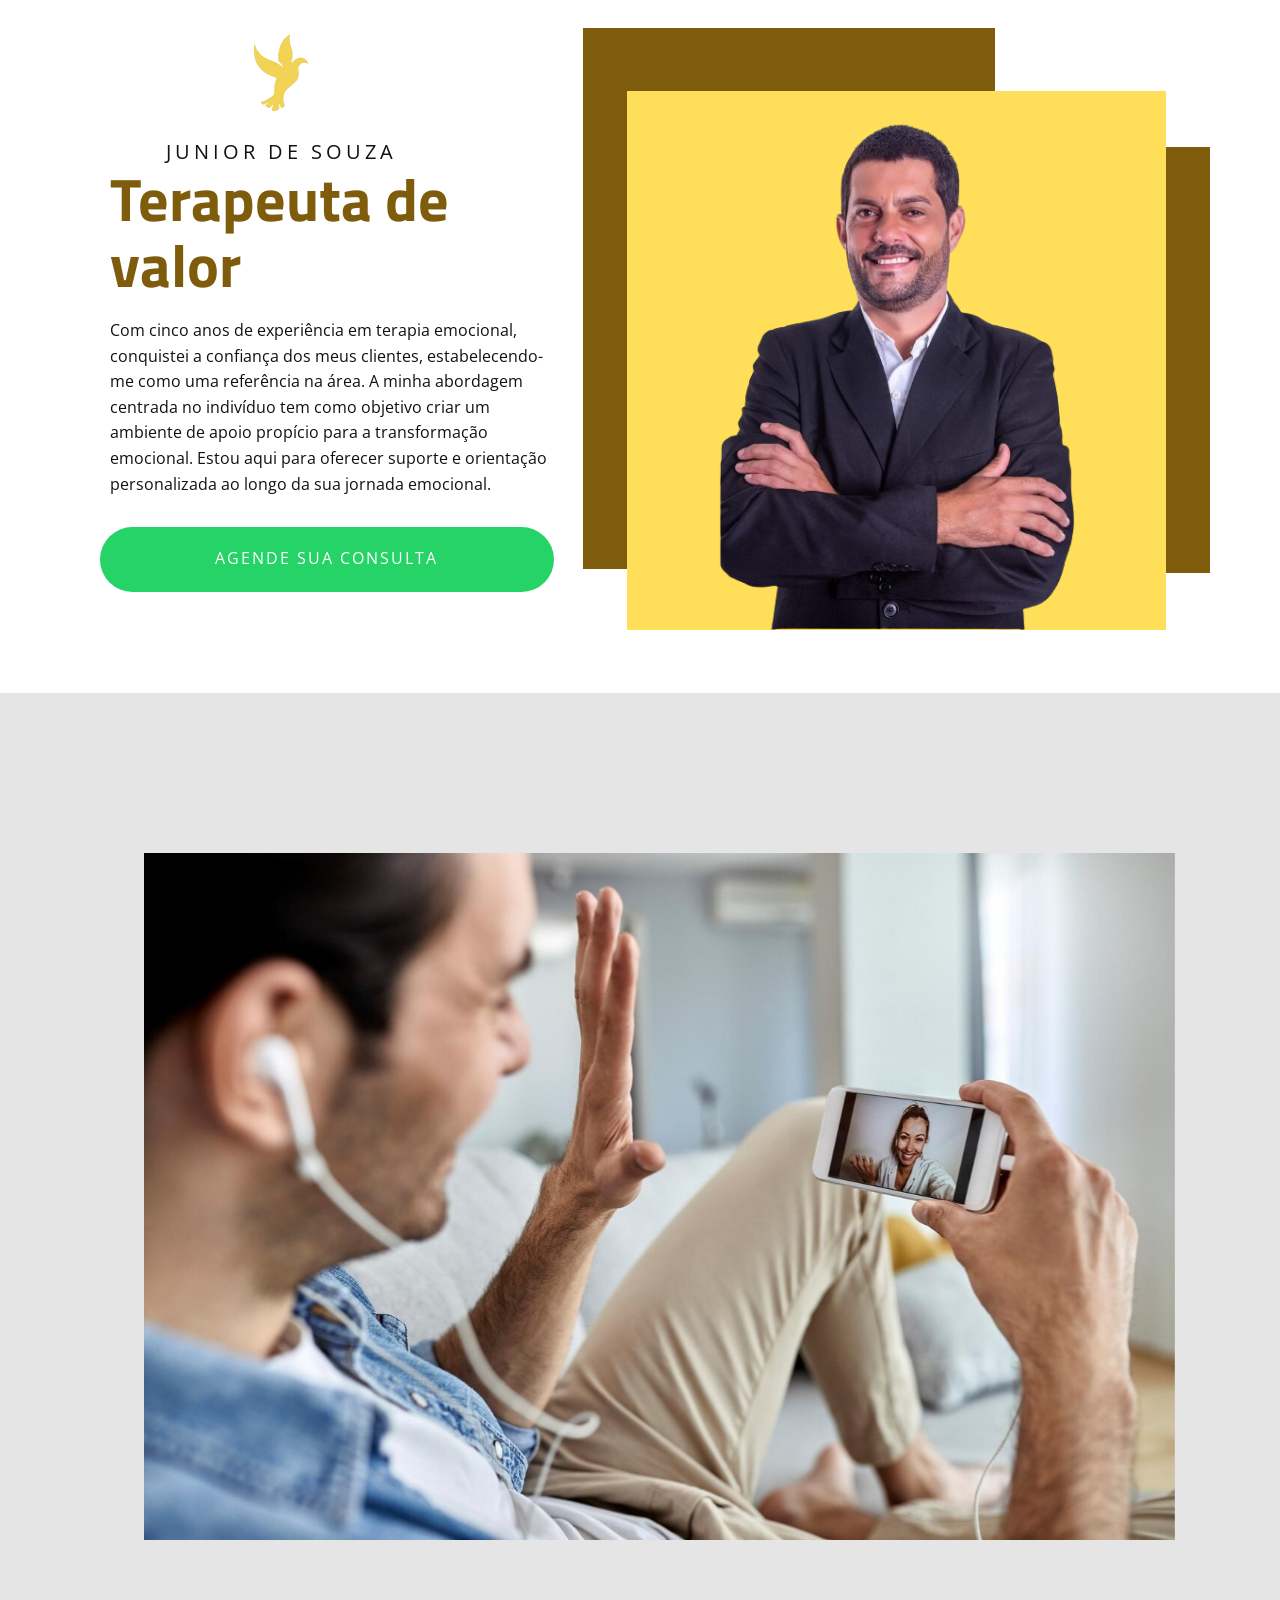
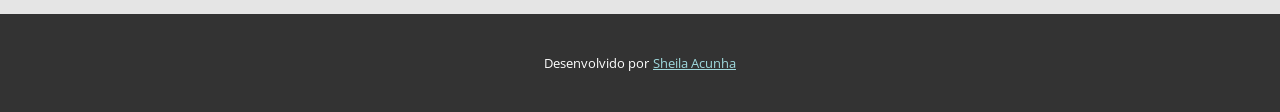
<file: index.html>
<!DOCTYPE html>
<html style="font-size: 16px;" lang="pt">

<head>
  <meta name="viewport" content="width=device-width, initial-scale=1.0">
  <meta charset="utf-8">
  <meta name="theme-color" content="#9fd9dd">
  <meta property="og:title" content="Junior | Terapeuta de Valor">
  <meta name="description" content="Faça sua terapia do conforto de sua casa.">
  <meta property="og:type" content="website">
  <meta data-intl-tel-input-cdn-path="intlTelInput/">
  <meta property="og:image" content="./images/jr.png">

  <link rel="stylesheet" href="nicepage.css" media="screen">
  <link rel="stylesheet" href="Página-1.css" media="screen">
  <script class="u-script" type="text/javascript" src="jquery-1.9.1.min.js" defer=""></script>
  <script class="u-script" type="text/javascript" src="nicepage.js" defer=""></script>
  <link rel="shortcut icon" href="./images/logo-2.png" type="image/x-icon">
  <link id="u-theme-google-font" rel="stylesheet"
    href="https://fonts.googleapis.com/css?family=Roboto:100,100i,300,300i,400,400i,500,500i,700,700i,900,900i|Open+Sans:300,300i,400,400i,500,500i,600,600i,700,700i,800,800i">
  <link id="u-page-google-font" rel="stylesheet"
    href="https://fonts.googleapis.com/css?family=Open+Sans:300,300i,400,400i,500,500i,600,600i,700,700i,800,800i|Titillium+Web:200,200i,300,300i,400,400i,600,600i,700,700i,900|Titillium+Web:200,200i,300,300i,400,400i,600,600i,700,700i,900">
  <script async src="https://www.googletagmanager.com/gtag/js?id=G-GEEVSQFXSE"></script>
  <script>
    window.dataLayer = window.dataLayer || [];
    function gtag() { dataLayer.push(arguments); }
    gtag('js', new Date());

    gtag('config', 'G-GEEVSQFXSE');
  </script>

  <title>Junior | Terapeuta de Valor</title>

</head>

<body data-path-to-root="./" data-include-products="false" class="u-body u-xl-mode" data-lang="pt">

  <section class="u-clearfix u-valign-middle-lg u-white u-section-1" id="carousel_8019">
    <div class="u-clearfix u-sheet u-valign-middle-lg u-valign-middle-xl u-sheet-1">
      <div
        class="data-layout-selected u-clearfix u-expanded-width-md u-expanded-width-sm u-expanded-width-xs u-layout-wrap u-layout-wrap-1">
        <div class="u-layout">
          <div class="u-layout-row">
            <div class="u-align-left u-container-style u-layout-cell u-left-cell u-size-27 u-white u-layout-cell-1"
              data-animation-name="customAnimationIn" data-animation-duration="1500">
              <div class="u-container-layout u-valign-top-md u-valign-top-sm u-valign-top-xs u-container-layout-1">
                <img class="u-image u-image-contain u-image-default u-preserve-proportions u-image-1"
                  src="images/logo-2.png" alt="" data-image-width="64" data-image-height="83">
                <h5
                  class="u-align-center-sm u-align-center-xs u-align-left-lg u-align-left-md u-align-left-xl u-text u-text-1"
                  data-animation-name="flipIn" data-animation-duration="1500" data-animation-direction="X"
                  data-animation-delay="750">Junior de Souza </h5>
                <h1
                  class="u-align-center-sm u-align-center-xs u-align-left-lg u-align-left-md u-align-left-xl u-text u-text-custom-color-2 u-text-2"
                  data-animation-name="flipIn" data-animation-duration="1500" data-animation-direction="X"
                  data-animation-delay="1000">Terapeuta de valor</h1>
                <p class="u-align-center-sm u-align-center-xs u-align-left-lg u-align-left-md u-align-left-xl u-text u-text-3"
                  data-animation-name="customAnimationIn" data-animation-duration="1500" data-animation-delay="250"> Com
                  cinco anos de experiência em terapia emocional, conquistei a confiança dos meus clientes,
                  estabelecendo-me como uma referência na área. A minha abordagem centrada no indivíduo tem como
                  objetivo criar um ambiente de apoio propício para a transformação emocional. Estou aqui para oferecer
                  suporte e orientação personalizada ao longo da sua jornada emocional.</p>
                <a href="https://wa.link/vuylq7"
                  class="u-active-palette-1-light-2 u-align-center-sm u-align-center-xs u-align-left-lg u-align-left-md u-align-left-xl u-border-none u-btn u-btn-round u-button-style u-custom-color-3 u-hover-custom-color-3 u-radius u-btn-1"
                  data-animation-name="customAnimationIn" data-animation-duration="1500" data-animation-delay="750"
                  target="_blank">agende sua consulta </a>
              </div>
            </div>
            <div class="u-container-style u-layout-cell u-right-cell u-shape-rectangle u-size-33 u-layout-cell-2"
              data-animation-name="customAnimationIn" data-animation-duration="1500" data-animation-delay="0">
              <div class="u-container-layout u-container-layout-2">
                <div class="custom-expanded u-custom-color-2 u-shape u-shape-rectangle u-shape-1"
                  data-animation-name="customAnimationIn" data-animation-duration="1500" data-animation-delay="750">
                </div>
                <div class="custom-expanded u-custom-color-2 u-shape u-shape-rectangle u-shape-2"
                  data-animation-name="customAnimationIn" data-animation-duration="1500" data-animation-delay="750">
                </div>
                <div
                  class="u-container-style u-custom-color-1 u-group u-preserve-proportions u-shape-rectangle u-group-1">
                  <div class="u-container-layout u-valign-bottom-md u-valign-bottom-xl u-container-layout-3">
                    <img class="custom-expanded u-image u-image-contain u-image-default u-image-2"
                      src="images/terno1-sem-fundo.png" alt="" data-image-width="447" data-image-height="559">
                  </div>
                </div>
              </div>
            </div>
          </div>
        </div>
      </div>
    </div>
  </section>
  <section class="u-clearfix u-grey-10 u-section-2" id="carousel_e273">
    <div class="u-expanded-width u-shape u-shape-rectangle u-white u-shape-1" data-animation-name="customAnimationIn"
      data-animation-duration="1750"></div>
    <div class="u-bottom-left-radius-20 u-custom-color-2 u-shape u-shape-round u-top-left-radius-20 u-shape-2"
      data-animation-name="customAnimationIn" data-animation-duration="1250"></div>
    <img class="custom-expanded u-image u-image-1" src="images/closeup-man-using-mobile-phone-w.jpg"
      data-image-width="1380" data-image-height="920">
    <div class="u-align-left u-container-style u-custom-color-1 u-group u-radius-20 u-shape-round u-group-1"
      data-animation-name="customAnimationIn" data-animation-duration="1250" data-animation-delay="500">
      <div class="u-container-layout u-valign-middle-md u-valign-middle-sm u-valign-middle-xs u-container-layout-1">
        <h2 class="u-align-center u-custom-font u-font-titillium-web u-text u-text-1"> Experimente a terap​ia no
          conforto da sua casa.</h2>
      </div>
    </div>
    <div class="u-align-center u-grey-80 u-backlink">
      <p>
        <span>Desenvolvido por </span>
      </p>
      <a class="u-link" href="https://www.sheilaacunha.com.br/" title=" CLique aqui para ver o Portfólio"
        target="_blank">
        <span>Sheila Acunha</span>
      </a>
    </div>
  </section>

</body>

</html>
</file>
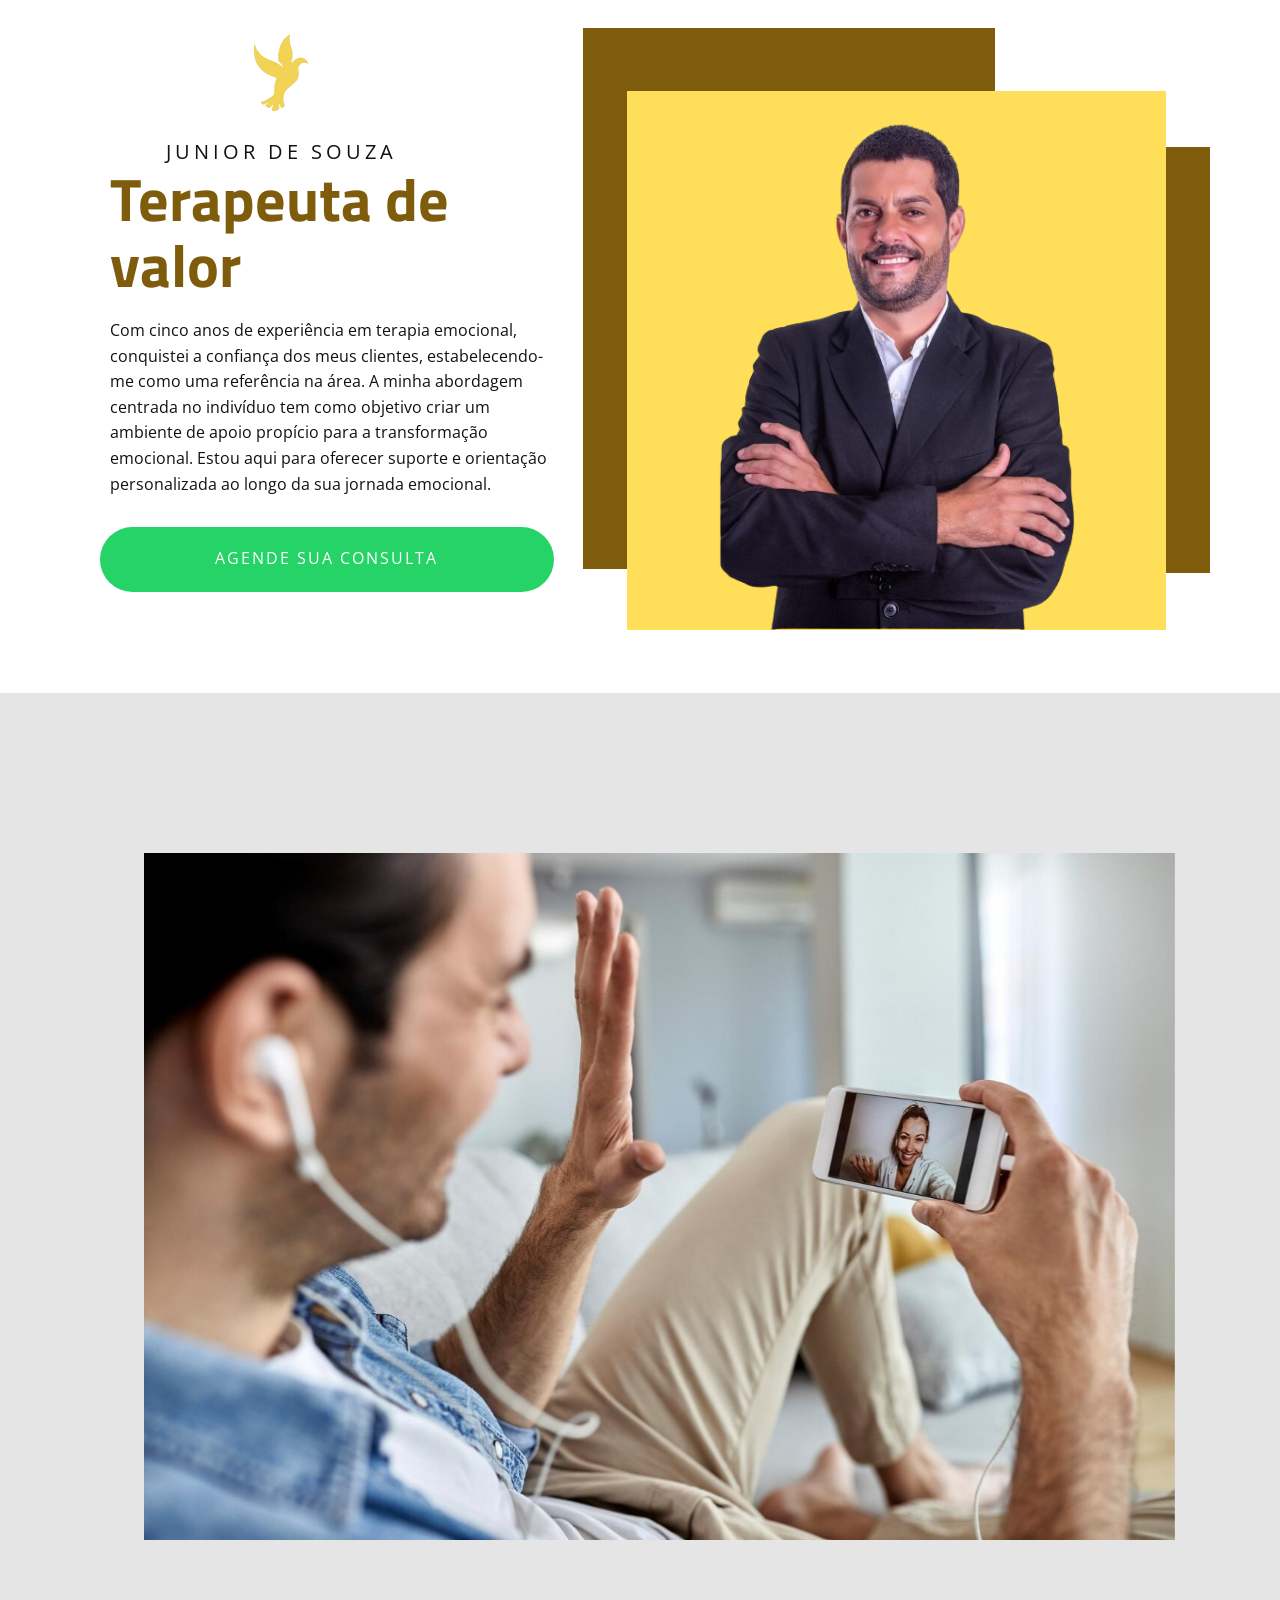
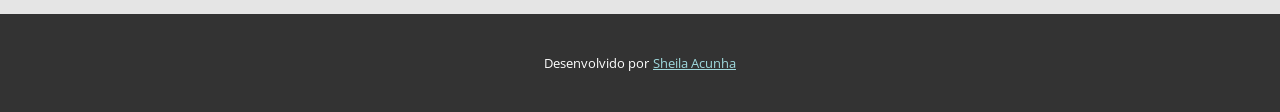
<file: chamada/index.html>
<!DOCTYPE html>
<html style="font-size: 16px;" lang="pt">

<head>
  <meta name="viewport" content="width=device-width, initial-scale=1.0">
  <meta charset="utf-8">
  <meta name="theme-color" content="#9fd9dd">
  <meta property="og:title" content="Junior | Terapeuta de Valor">
  <meta name="description" content="Faça sua terapia do conforto de sua casa.">
  <meta property="og:type" content="website">
  <meta data-intl-tel-input-cdn-path="intlTelInput/">
  <meta property="og:image" content="./public/images/jr.png">

  <link rel="stylesheet" href="nicepage.css" media="screen">
  <link rel="stylesheet" href="Página-1.css" media="screen">
  <script class="u-script" type="text/javascript" src="jquery-1.9.1.min.js" defer=""></script>
  <script class="u-script" type="text/javascript" src="nicepage.js" defer=""></script>
  <link rel="shortcut icon" href="./images/logo-2.png" type="image/x-icon">
  <link id="u-theme-google-font" rel="stylesheet"
    href="https://fonts.googleapis.com/css?family=Roboto:100,100i,300,300i,400,400i,500,500i,700,700i,900,900i|Open+Sans:300,300i,400,400i,500,500i,600,600i,700,700i,800,800i">
  <link id="u-page-google-font" rel="stylesheet"
    href="https://fonts.googleapis.com/css?family=Open+Sans:300,300i,400,400i,500,500i,600,600i,700,700i,800,800i|Titillium+Web:200,200i,300,300i,400,400i,600,600i,700,700i,900|Titillium+Web:200,200i,300,300i,400,400i,600,600i,700,700i,900">
  <script async src="https://www.googletagmanager.com/gtag/js?id=G-GEEVSQFXSE"></script>
  <script>
    window.dataLayer = window.dataLayer || [];
    function gtag() { dataLayer.push(arguments); }
    gtag('js', new Date());

    gtag('config', 'G-GEEVSQFXSE');
  </script>

  <title>Junior | Terapeuta de Valor</title>

</head>

<body data-path-to-root="./" data-include-products="false" class="u-body u-xl-mode" data-lang="pt">
  <section class="u-clearfix u-valign-middle-lg u-white u-section-1" id="carousel_8019">
    <div class="u-clearfix u-sheet u-valign-middle-lg u-valign-middle-xl u-sheet-1">
      <div
        class="data-layout-selected u-clearfix u-expanded-width-md u-expanded-width-sm u-expanded-width-xs u-layout-wrap u-layout-wrap-1">
        <div class="u-layout">
          <div class="u-layout-row">
            <div class="u-align-left u-container-style u-layout-cell u-left-cell u-size-27 u-white u-layout-cell-1"
              data-animation-name="customAnimationIn" data-animation-duration="1500">
              <div class="u-container-layout u-valign-top-md u-valign-top-sm u-valign-top-xs u-container-layout-1">
                <img class="u-image u-image-contain u-image-default u-preserve-proportions u-image-1"
                  src="images/logo-2.png" alt="" data-image-width="64" data-image-height="83">
                <h5
                  class="u-align-center-sm u-align-center-xs u-align-left-lg u-align-left-md u-align-left-xl u-text u-text-1"
                  data-animation-name="flipIn" data-animation-duration="1500" data-animation-direction="X"
                  data-animation-delay="750">Junior de Souza </h5>
                <h1
                  class="u-align-center-sm u-align-center-xs u-align-left-lg u-align-left-md u-align-left-xl u-text u-text-custom-color-2 u-text-2"
                  data-animation-name="flipIn" data-animation-duration="1500" data-animation-direction="X"
                  data-animation-delay="1000">Terapeuta de valor</h1>
                <p class="u-align-center-sm u-align-center-xs u-align-left-lg u-align-left-md u-align-left-xl u-text u-text-3"
                  data-animation-name="customAnimationIn" data-animation-duration="1500" data-animation-delay="250"> Com
                  cinco anos de experiência em terapia emocional, conquistei a confiança dos meus clientes,
                  estabelecendo-me como uma referência na área. A minha abordagem centrada no indivíduo tem como
                  objetivo criar um ambiente de apoio propício para a transformação emocional. Estou aqui para oferecer
                  suporte e orientação personalizada ao longo da sua jornada emocional.</p>
                <a href="https://wa.link/vuylq7"
                  class="u-active-palette-1-light-2 u-align-center-sm u-align-center-xs u-align-left-lg u-align-left-md u-align-left-xl u-border-none u-btn u-btn-round u-button-style u-custom-color-3 u-hover-custom-color-3 u-radius u-btn-1"
                  data-animation-name="customAnimationIn" data-animation-duration="1500" data-animation-delay="750"
                  target="_blank">agende sua consulta </a>
              </div>
            </div>
            <div class="u-container-style u-layout-cell u-right-cell u-shape-rectangle u-size-33 u-layout-cell-2"
              data-animation-name="customAnimationIn" data-animation-duration="1500" data-animation-delay="0">
              <div class="u-container-layout u-container-layout-2">
                <div class="custom-expanded u-custom-color-2 u-shape u-shape-rectangle u-shape-1"
                  data-animation-name="customAnimationIn" data-animation-duration="1500" data-animation-delay="750">
                </div>
                <div class="custom-expanded u-custom-color-2 u-shape u-shape-rectangle u-shape-2"
                  data-animation-name="customAnimationIn" data-animation-duration="1500" data-animation-delay="750">
                </div>
                <div
                  class="u-container-style u-custom-color-1 u-group u-preserve-proportions u-shape-rectangle u-group-1">
                  <div class="u-container-layout u-valign-bottom-md u-valign-bottom-xl u-container-layout-3">
                    <img class="custom-expanded u-image u-image-contain u-image-default u-image-2"
                      src="images/terno1-sem-fundo.png" alt="" data-image-width="447" data-image-height="559">
                  </div>
                </div>
              </div>
            </div>
          </div>
        </div>
      </div>
    </div>
  </section>
  <section class="u-clearfix u-grey-10 u-section-2" id="carousel_e273">
    <div class="u-expanded-width u-shape u-shape-rectangle u-white u-shape-1" data-animation-name="customAnimationIn"
      data-animation-duration="1750"></div>
    <div class="u-bottom-left-radius-20 u-custom-color-2 u-shape u-shape-round u-top-left-radius-20 u-shape-2"
      data-animation-name="customAnimationIn" data-animation-duration="1250"></div>
    <img class="custom-expanded u-image u-image-1" src="images/closeup-man-using-mobile-phone-w.jpg"
      data-image-width="1380" data-image-height="920">
    <div class="u-align-left u-container-style u-custom-color-1 u-group u-radius-20 u-shape-round u-group-1"
      data-animation-name="customAnimationIn" data-animation-duration="1250" data-animation-delay="500">
      <div class="u-container-layout u-valign-middle-md u-valign-middle-sm u-valign-middle-xs u-container-layout-1">
        <h2 class="u-align-center u-custom-font u-font-titillium-web u-text u-text-1"> Experimente a terap​ia no
          conforto da sua casa.</h2>
      </div>
    </div>
    <div class="u-align-center u-grey-80 u-backlink">
      <p>
        <span>Desenvolvido por </span>
      </p>
      <a class="u-link" href="https://www.sheilaacunha.com.br/" title=" CLique aqui para ver o Portfólio"
        target="_blank">
        <span>Sheila Acunha</span>
      </a>
    </div>
  </section>

</body>

</html>
</file>
